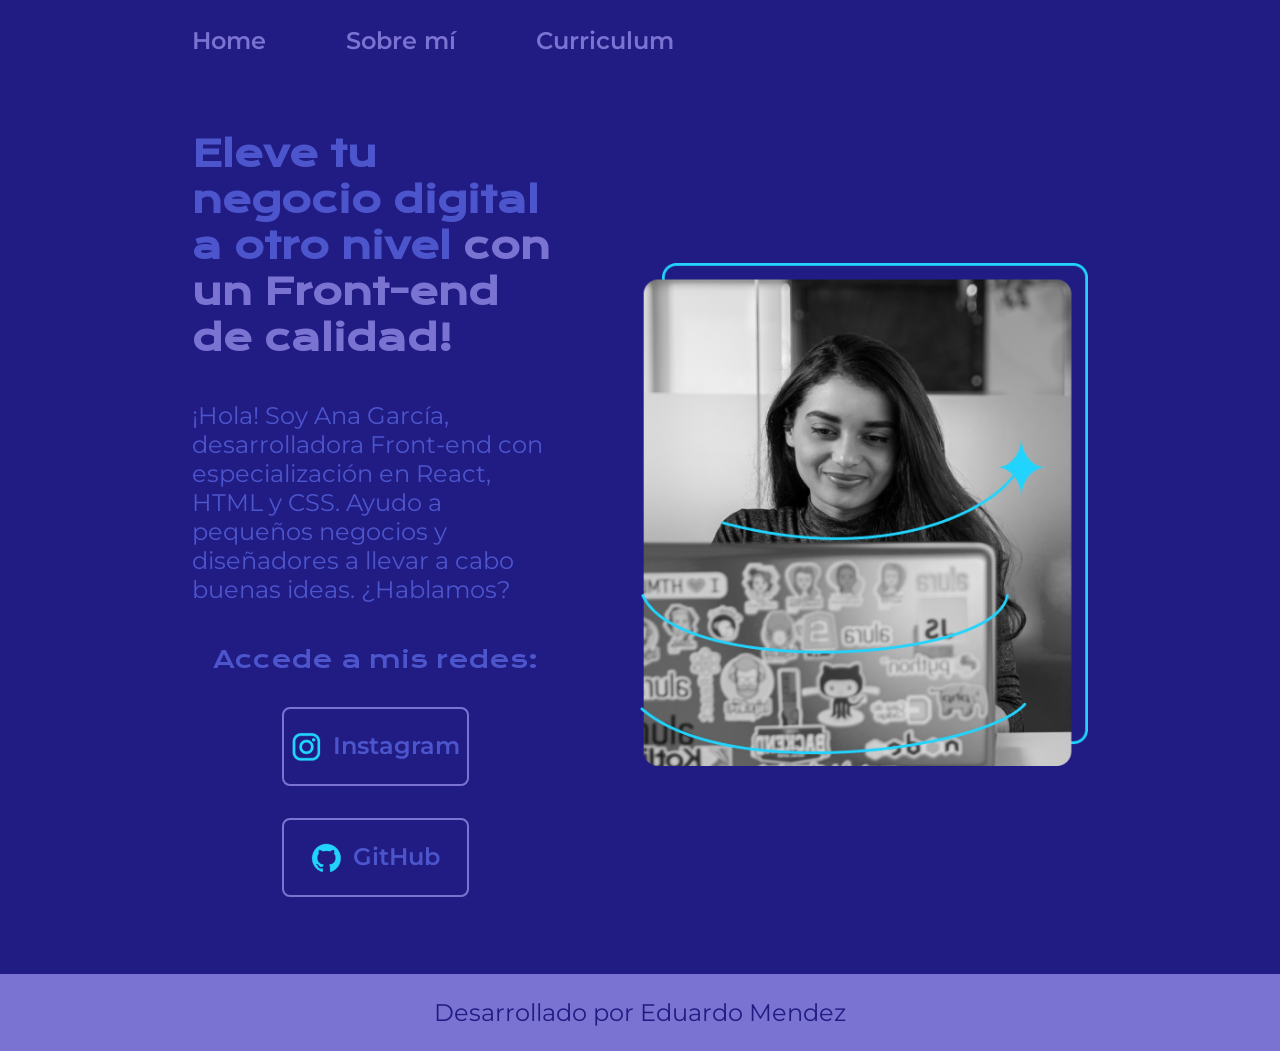
<file: index.html>
<!DOCTYPE html>
<html lang="es-mx">
<head>
    <meta charset="UTF-8">
    <meta name="viewport" content="width=device-width, initial-scale=1.0">
    <title>Portafolio</title>
    <link rel="stylesheet" href="./styles/style.css">
</head>
<body>
    <header class="header">
        <nav class="header__menu">
            <a class="header__menu__link" href="index.html">Home</a>
            <a class="header__menu__link" href="about.html">Sobre mí</a>
            <a class="header__menu__link" href="curriculo.html">Curriculum</a>
        </nav>
    </header>
    <main class="presentacion">
        <section class="presentacion__contenido">
            <h1 class="presentacion__contenido__titulo">
                Eleve tu negocio digital a otro nivel 
                <strong class="titulo-destaque">con un Front-end de calidad!
                </strong></h1>
                <p class="presentacion__contenido__texto">
                    ¡Hola! Soy Ana García, desarrolladora Front-end con especialización en React, 
                    HTML y CSS. Ayudo a pequeños negocios y diseñadores a llevar a cabo buenas ideas. 
                    ¿Hablamos?
                </p>
                <div class="presentacion__enlaces">
                    <h2 class="presentacion__enlaces__subtitulo">Accede a mis redes:</h2>
                    <a class="presentacion__enlaces__link" href="https://www.instagram.com/">
                        <img src="./assets/instagram.png">
                        Instagram</a>
                    <a class="presentacion__enlaces__link" href="https://www.github.com/">
                        <img src="./assets/github.png">
                        GitHub</a>
                </div>
        </section>
        <img class="presentacion__imagen" src="./assets/Imagem.png" alt="imagen de Ana García trabajando">
            <!-- Este es un comentario -->
    </main>
    <footer class="footer">
        <p>Desarrollado por Eduardo Mendez</p>
    </footer>
</body>
</html>
</file>
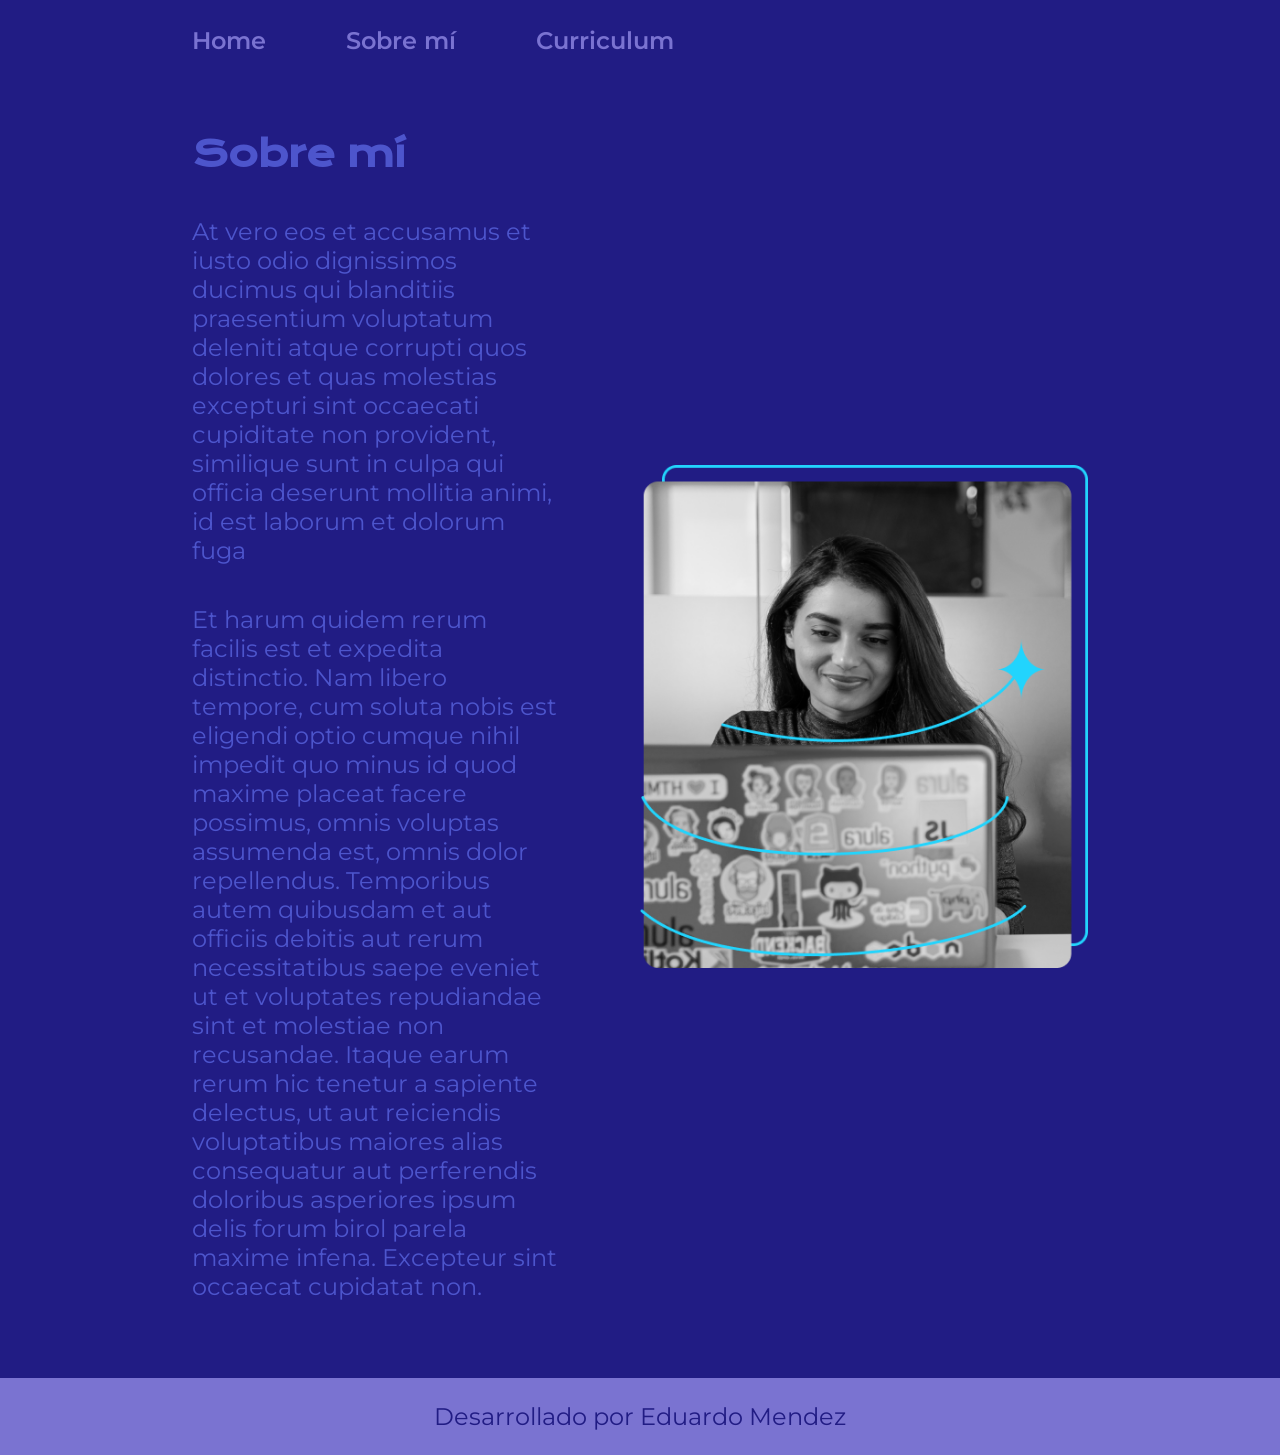
<file: about.html>
<!DOCTYPE html>
<html lang="es-mx">
<head>
    <meta charset="UTF-8">
    <meta name="viewport" content="width=device-width, initial-scale=1.0">
    <title>Sobre mí</title>
    <link rel="stylesheet" href="./styles/style.css">
</head>
<body>
    <header class="header">
        <nav class="header__menu">
            <a class="header__menu__link" href="index.html">Home</a>
            <a class="header__menu__link" href="about.html">Sobre mí</a>
            <a class="header__menu__link" href="curriculo.html">Curriculum</a>
        </nav>
    </header>
    <main class="presentacion">

        <section class="presentacion__contenido">
            <h1 class="presentacion__contenido__titulo">Sobre mí</h1>
            <p class="presentacion__contenido__texto">At vero eos et accusamus et iusto odio dignissimos ducimus qui blanditiis 
                praesentium voluptatum deleniti atque corrupti quos dolores et quas molestias 
                excepturi sint occaecati cupiditate non provident, similique sunt in culpa qui 
                officia deserunt mollitia animi, id est laborum et dolorum fuga</p>
            <p class="presentacion__contenido__texto">Et harum quidem rerum facilis est et expedita distinctio. Nam libero tempore, 
                cum soluta nobis est eligendi optio cumque nihil impedit quo minus id quod 
                maxime placeat facere possimus, omnis voluptas assumenda est, omnis dolor 
                repellendus. Temporibus autem quibusdam et aut officiis debitis aut rerum 
                necessitatibus saepe eveniet ut et voluptates repudiandae sint et molestiae 
                non recusandae. Itaque earum rerum hic tenetur a sapiente delectus, ut aut 
                reiciendis voluptatibus maiores alias consequatur aut perferendis doloribus 
                asperiores ipsum delis forum birol parela maxime infena. Excepteur sint 
                occaecat cupidatat non.</p>

        </section>
        <img class="presentacion__imagen" src="./assets/Imagem.png" alt="imagen de Ana García trabajando">

    </main>
    <footer class="footer">
        <p>Desarrollado por Eduardo Mendez</p>
    </footer>

</body>
</html>
</file>
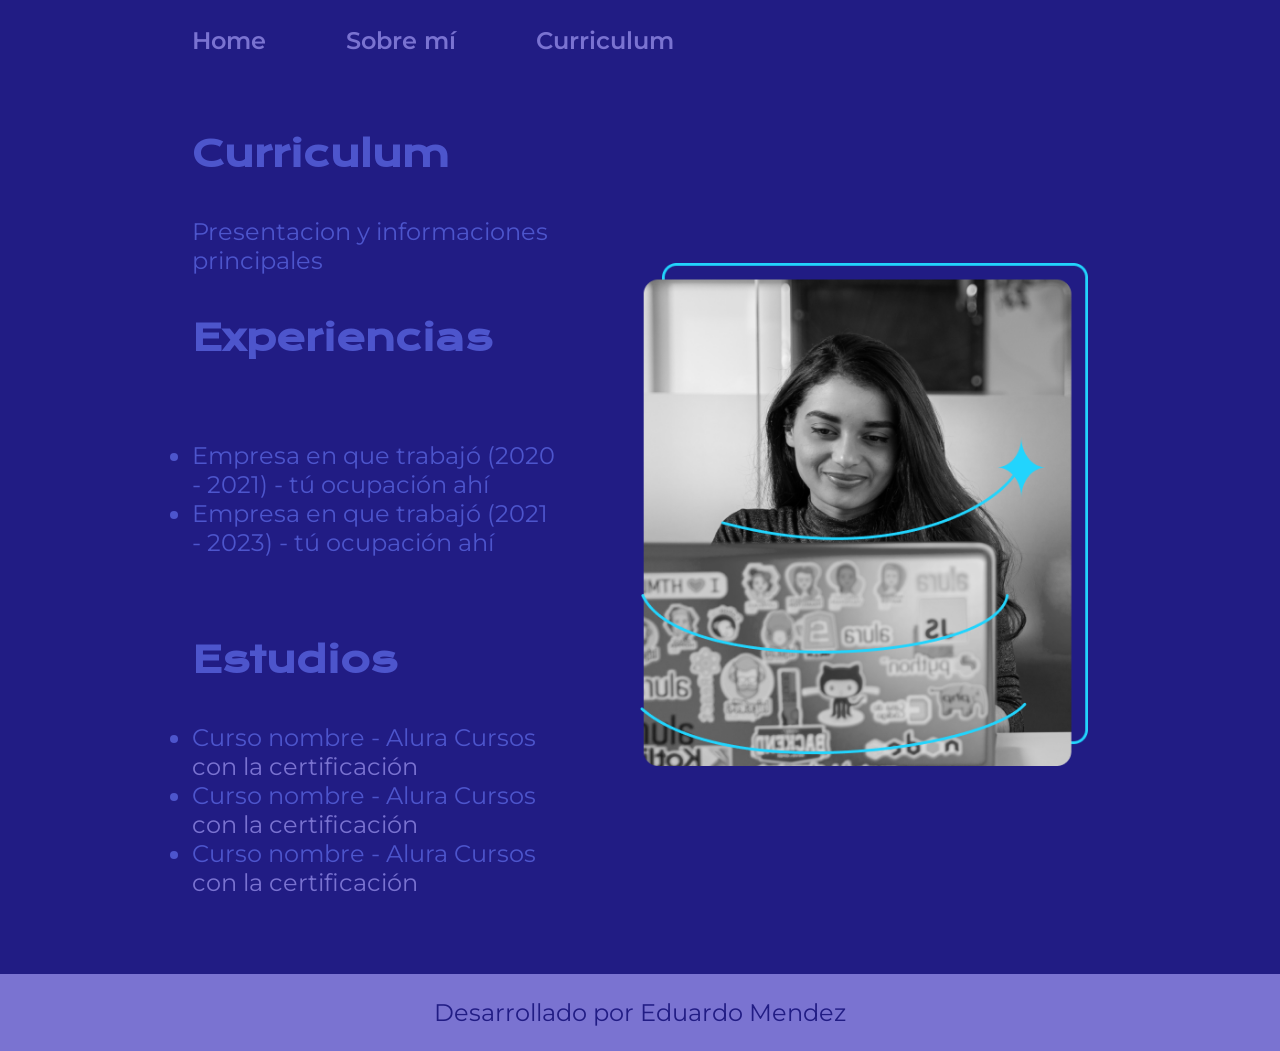
<file: curriculo.html>
<!DOCTYPE html>
<html lang="es-mx">
<head>
    <meta charset="UTF-8">
    <meta name="viewport" content="width=device-width, initial-scale=1.0">
    <title>Curriculum</title>
    <link rel="stylesheet" href="./styles/style.css">
</head>
<body>
    <header class="header">
        <nav class="header__menu">
            <a class="header__menu__link" href="index.html">Home</a>
            <a class="header__menu__link" href="about.html">Sobre mí</a>
            <a class="header__menu__link" href="curriculo.html">Curriculum</a>
        </nav>
    </header>

    <main class="presentacion">
        
        <section class="presentacion__contenido">
            <h1 class="presentacion__contenido__titulo">
                Curriculum</h1>
                <p class="presentacion__contenido__texto">
                    Presentacion y informaciones principales
                </p>
                <h2 class="presentacion__contenido__titulo">Experiencias</h2>
                <p class="presentacion__contenido__texto">
                    <ul class="presentacion__contenido__texto">
                        <li> Empresa en que trabajó (2020 - 2021) - tú ocupación ahí </li>
                        <li> Empresa en que trabajó (2021 - 2023) - tú ocupación ahí </li>
                    </ul>
                </p>
                <h2 class="presentacion__contenido__titulo">Estudios</h2>
                <div class="presentacion__contenido__texto">
                    <ul class="presentacion__contenido__texto">
                        <li>Curso nombre - Alura Cursos <a href="linkdelacertificacion">con la certificación</a> </li>
                        <li>Curso nombre - Alura Cursos <a href="linkdelacertificacion">con la certificación</a></li>
                        <li>Curso nombre - Alura Cursos <a href="linkdelacertificacion">con la certificación</a></li>
                    </ul>
                </div>
        </section>
            <img class="presentacion__imagen" src="./assets/Imagem.png" alt="Foto de Ana García desarrolladando un proyecto">
    </main>

    <footer class="footer">
        <p>Desarrollado por Eduardo Mendez</p>
    </footer>

</body>
</html>
</file>
<file: styles/style.css>
@import url('https://fonts.googleapis.com/css2?family=Krona+One&family=Montserrat:ital,wght@0,100..900;1,100..900&display=swap');


:root{
    --color-primario:#211C84;
    --color-secundario:#4D55CC;
    --color-terciario:#7A73D1;
    --color-hover: #272727;

    --fuente-montserrat:'Montserrat', sans serif;
    --fuente-krona:'krona One', sans serif;
}


* {
    padding: 0;
    margin: 0;
}

body {
    background-color: var(--color-primario);
    color:var(--color-secundario);
    box-sizing: border-box;
}

.header{
    padding: 2% 0% 0% 15%;
}

.header__menu{
    display: flex;
    gap: 80px;
}

.header__menu__link{
    font-family: var(--fuente-montserrat);
    font-size: 1.5rem;
    font-weight: 600;
    color:var(--color-terciario);
    text-decoration: none;
}


.presentacion{
    padding: 6% 15%;
    display: flex;
    align-items: center;
    justify-content: space-between;
    gap: 82px;
}

.presentacion__contenido{
    width: 50%;
    display: flex;
    flex-direction: column;
    gap: 40px;
}

.presentacion__contenido__titulo{
    font-size: 2.25rem;
    font-family: var(--fuente-krona);
}

.titulo-destaque{
    color: var(--color-terciario);
}

.presentacion__contenido__texto{
    font-size: 1.5rem;
    font-family: var(--fuente-montserrat);
}

.presentacion__contenido__texto a{
    text-decoration: none;
    color:var(--color-terciario);
}

.presentacion__enlaces{
    display: flex;
    justify-content: space-between;
    flex-direction: column;
    align-items: center;
    gap: 32px;
}

.presentacion__enlaces__subtitulo{
    font-family: var(--fuente-krona);
    font-size: 1.5rem;
    font-weight: 400;
}

.presentacion__enlaces__link{
    /* Este es un comentario */
    width: 50%;
    text-align: center;
    border-radius: 8px;
    font-size: 1.5rem;
    font-weight: 600;
    padding: 21.5px 0;
    text-decoration: none;
    color: var(--color-secundario);
    font-family: var(--fuente-montserrat);
    border: 2px solid var(--color-terciario);
    display: flex;
    justify-content: center;
    gap: 10px;
}

.presentacion__enlaces__link:hover{

    background-color: var(--color-hover);
}

.presentacion__imagen{
    width: 50%;
}

.footer{
    background-color: var(--color-terciario);
    padding: 24px;
    color: var(--color-primario);
    text-align: center;
    font-family: var(--fuente-montserrat);
    font-size: 1.5rem;
    font-weight: 400;
}

@media(max-width: 1200px){
    .header{
        padding: 10%;
    }

    .header__menu{
        justify-content: center;
    }

    .presentacion{
        flex-direction: column-reverse;
        padding: 5%;
    }

    .presentacion__contenido{
        width: auto;
    }
}
</file>
